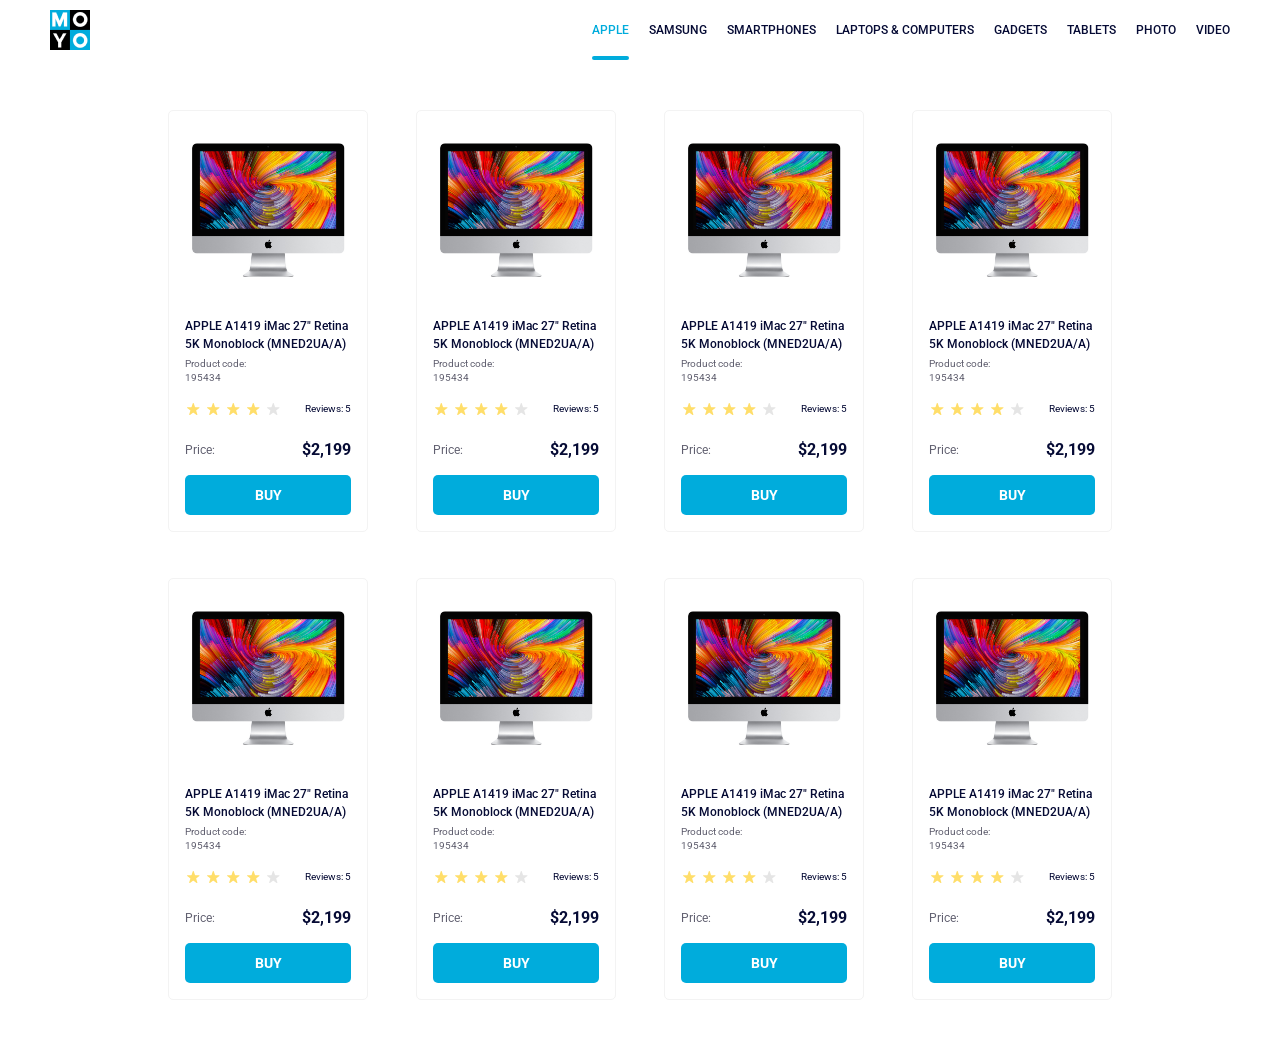
<file: index.html>
<!doctype html><html lang="en"><head><meta charset="utf-8"><meta name="viewport" content="width=device-width, initial-scale=1.0"><title>Catalog</title><link rel="preconnect" href="https://fonts.gstatic.com"><link href="https://fonts.googleapis.com/css2?family=Roboto:wght@400;500;700&display=swap" rel="stylesheet"><link rel="stylesheet" href="index.c2bab675.css"></head><body> <header class="header"> <a href="#" class="moyo"> <img src="logo.eddae0ff.png" alt="Moyo"> </a> <nav class="nav"> <ul class="nav__list"> <li class="nav__item"> <a href="#" class="is-active nav__link"> Apple </a> </li> <li class="nav__item"> <a href="#" class="nav__link"> Samsung </a> </li> <li class="nav__item"> <a href="#" class="nav__link"> Smartphones </a> </li> <li class="nav__item"> <a href="#" class="nav__link" data-qa="nav-hover"> Laptops & Computers </a> </li> <li class="nav__item"> <a href="#" class="nav__link"> Gadgets </a> </li> <li class="nav__item"> <a href="#" class="nav__link"> Tablets </a> </li> <li class="nav__item"> <a href="#" class="nav__link"> Photo </a> </li> <li class="nav__item"> <a href="#" class="nav__link"> Video </a> </li> </ul> </nav> </header> <main class="catalog"> <div class="card" data-qa="card-hover"> <img src="imac.202c52ff.jpeg" class="card_imac" alt="iMac"> <p class="card_name"> APPLE A1419 iMac 27" Retina <br> 5K Monoblock (MNED2UA/A) </p> <p class="card_code">Product code: 195434</p> <div class="card_reviews"> <div class="stars stars--4"> <div class="stars__star"></div> <div class="stars__star"></div> <div class="stars__star"></div> <div class="stars__star"></div> <div class="stars__star"></div> </div> <p class="card_comments">Reviews: 5</p> </div> <div class="card__price"> <p class="card__price-label">Price:</p> <p class="card__price-value">$2,199</p> </div> <a href="#" class="card__button"> buy </a> </div> <div class="card" data-qa="card"> <img src="imac.202c52ff.jpeg" class="card_imac" alt="iMac"> <p class="card_name"> APPLE A1419 iMac 27" Retina <br> 5K Monoblock (MNED2UA/A) </p> <p class="card_code">Product code: 195434</p> <div class="card_reviews"> <div class="stars stars--4"> <div class="stars__star"></div> <div class="stars__star"></div> <div class="stars__star"></div> <div class="stars__star"></div> <div class="stars__star"></div> </div> <p class="card_comments">Reviews: 5</p> </div> <div class="card__price"> <p class="card__price-label">Price:</p> <p class="card__price-value">$2,199</p> </div> <a href="#" class="card__button"> buy </a> </div> <div class="card" data-qa="card"> <img src="imac.202c52ff.jpeg" class="card_imac" alt="iMac"> <p class="card_name"> APPLE A1419 iMac 27" Retina <br> 5K Monoblock (MNED2UA/A) </p> <p class="card_code">Product code: 195434</p> <div class="card_reviews"> <div class="stars stars--4"> <div class="stars__star"></div> <div class="stars__star"></div> <div class="stars__star"></div> <div class="stars__star"></div> <div class="stars__star"></div> </div> <p class="card_comments">Reviews: 5</p> </div> <div class="card__price"> <p class="card__price-label">Price:</p> <p class="card__price-value">$2,199</p> </div> <a href="#" class="card__button"> buy </a> </div> <div class="card" data-qa="card"> <img src="imac.202c52ff.jpeg" class="card_imac" alt="iMac"> <p class="card_name"> APPLE A1419 iMac 27" Retina <br> 5K Monoblock (MNED2UA/A) </p> <p class="card_code">Product code: 195434</p> <div class="card_reviews"> <div class="stars stars--4"> <div class="stars__star"></div> <div class="stars__star"></div> <div class="stars__star"></div> <div class="stars__star"></div> <div class="stars__star"></div> </div> <p class="card_comments">Reviews: 5</p> </div> <div class="card__price"> <p class="card__price-label">Price:</p> <p class="card__price-value">$2,199</p> </div> <a href="#" class="card__button"> buy </a> </div> <div class="card" data-qa="card"> <img src="imac.202c52ff.jpeg" class="card_imac" alt="iMac"> <p class="card_name"> APPLE A1419 iMac 27" Retina <br> 5K Monoblock (MNED2UA/A) </p> <p class="card_code">Product code: 195434</p> <div class="card_reviews"> <div class="stars stars--4"> <div class="stars__star"></div> <div class="stars__star"></div> <div class="stars__star"></div> <div class="stars__star"></div> <div class="stars__star"></div> </div> <p class="card_comments">Reviews: 5</p> </div> <div class="card__price"> <p class="card__price-label">Price:</p> <p class="card__price-value">$2,199</p> </div> <a href="#" class="card__button"> buy </a> </div> <div class="card" data-qa="card"> <img src="imac.202c52ff.jpeg" class="card_imac" alt="iMac"> <p class="card_name"> APPLE A1419 iMac 27" Retina <br> 5K Monoblock (MNED2UA/A) </p> <p class="card_code">Product code: 195434</p> <div class="card_reviews"> <div class="stars stars--4"> <div class="stars__star"></div> <div class="stars__star"></div> <div class="stars__star"></div> <div class="stars__star"></div> <div class="stars__star"></div> </div> <p class="card_comments">Reviews: 5</p> </div> <div class="card__price"> <p class="card__price-label">Price:</p> <p class="card__price-value">$2,199</p> </div> <a href="#" class="card__button"> buy </a> </div> <div class="card" data-qa="card"> <img src="imac.202c52ff.jpeg" class="card_imac" alt="iMac"> <p class="card_name"> APPLE A1419 iMac 27" Retina <br> 5K Monoblock (MNED2UA/A) </p> <p class="card_code">Product code: 195434</p> <div class="card_reviews"> <div class="stars stars--4"> <div class="stars__star"></div> <div class="stars__star"></div> <div class="stars__star"></div> <div class="stars__star"></div> <div class="stars__star"></div> </div> <p class="card_comments">Reviews: 5</p> </div> <div class="card__price"> <p class="card__price-label">Price:</p> <p class="card__price-value">$2,199</p> </div> <a href="#" class="card__button"> buy </a> </div> <div class="card"> <img src="imac.202c52ff.jpeg" class="card_imac" alt="iMac"> <p class="card_name"> APPLE A1419 iMac 27" Retina <br> 5K Monoblock (MNED2UA/A) </p> <p class="card_code">Product code: 195434</p> <div class="card_reviews"> <div class="stars stars--4"> <div class="stars__star"></div> <div class="stars__star"></div> <div class="stars__star"></div> <div class="stars__star"></div> <div class="stars__star"></div> </div> <p class="card_comments">Reviews: 5</p> </div> <div class="card__price"> <p class="card__price-label">Price:</p> <p class="card__price-value">$2,199</p> </div> <a href="#" class="card__button"> buy </a> </div> </main> </body></html>
</file>
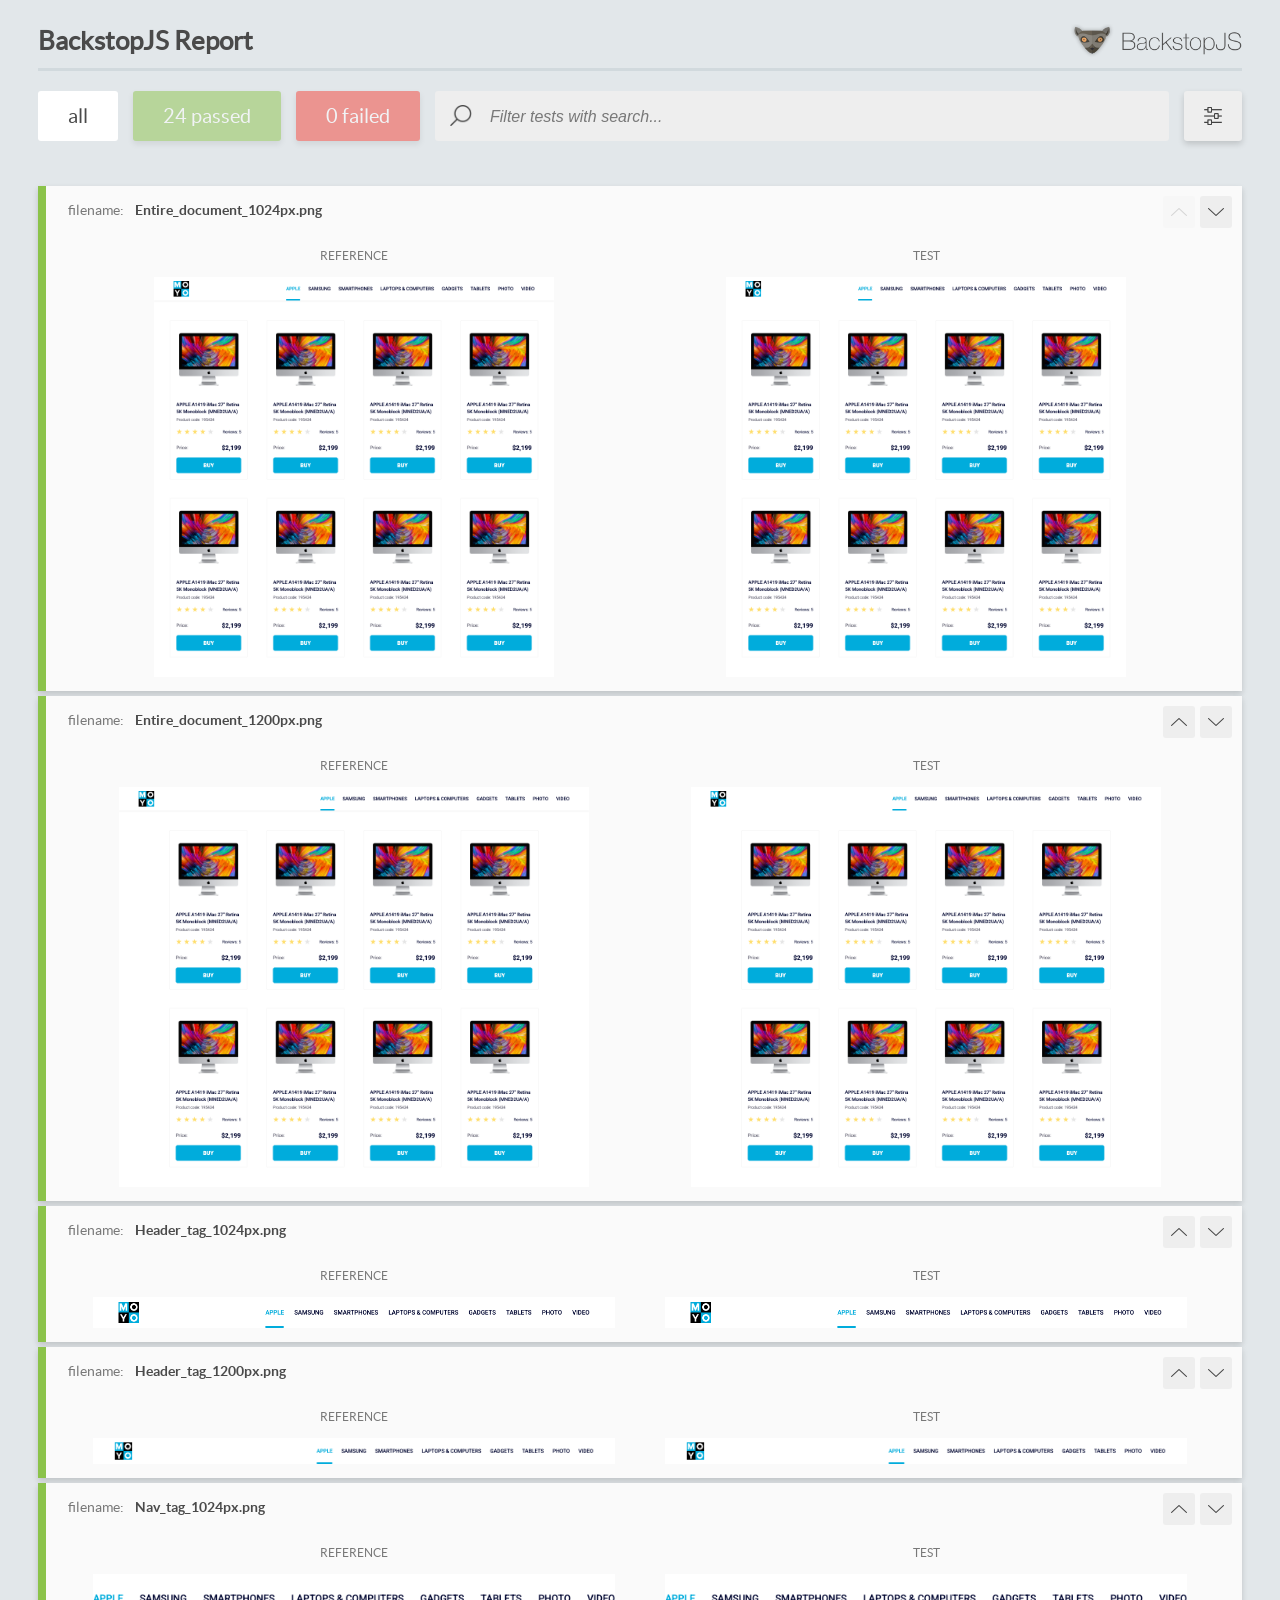
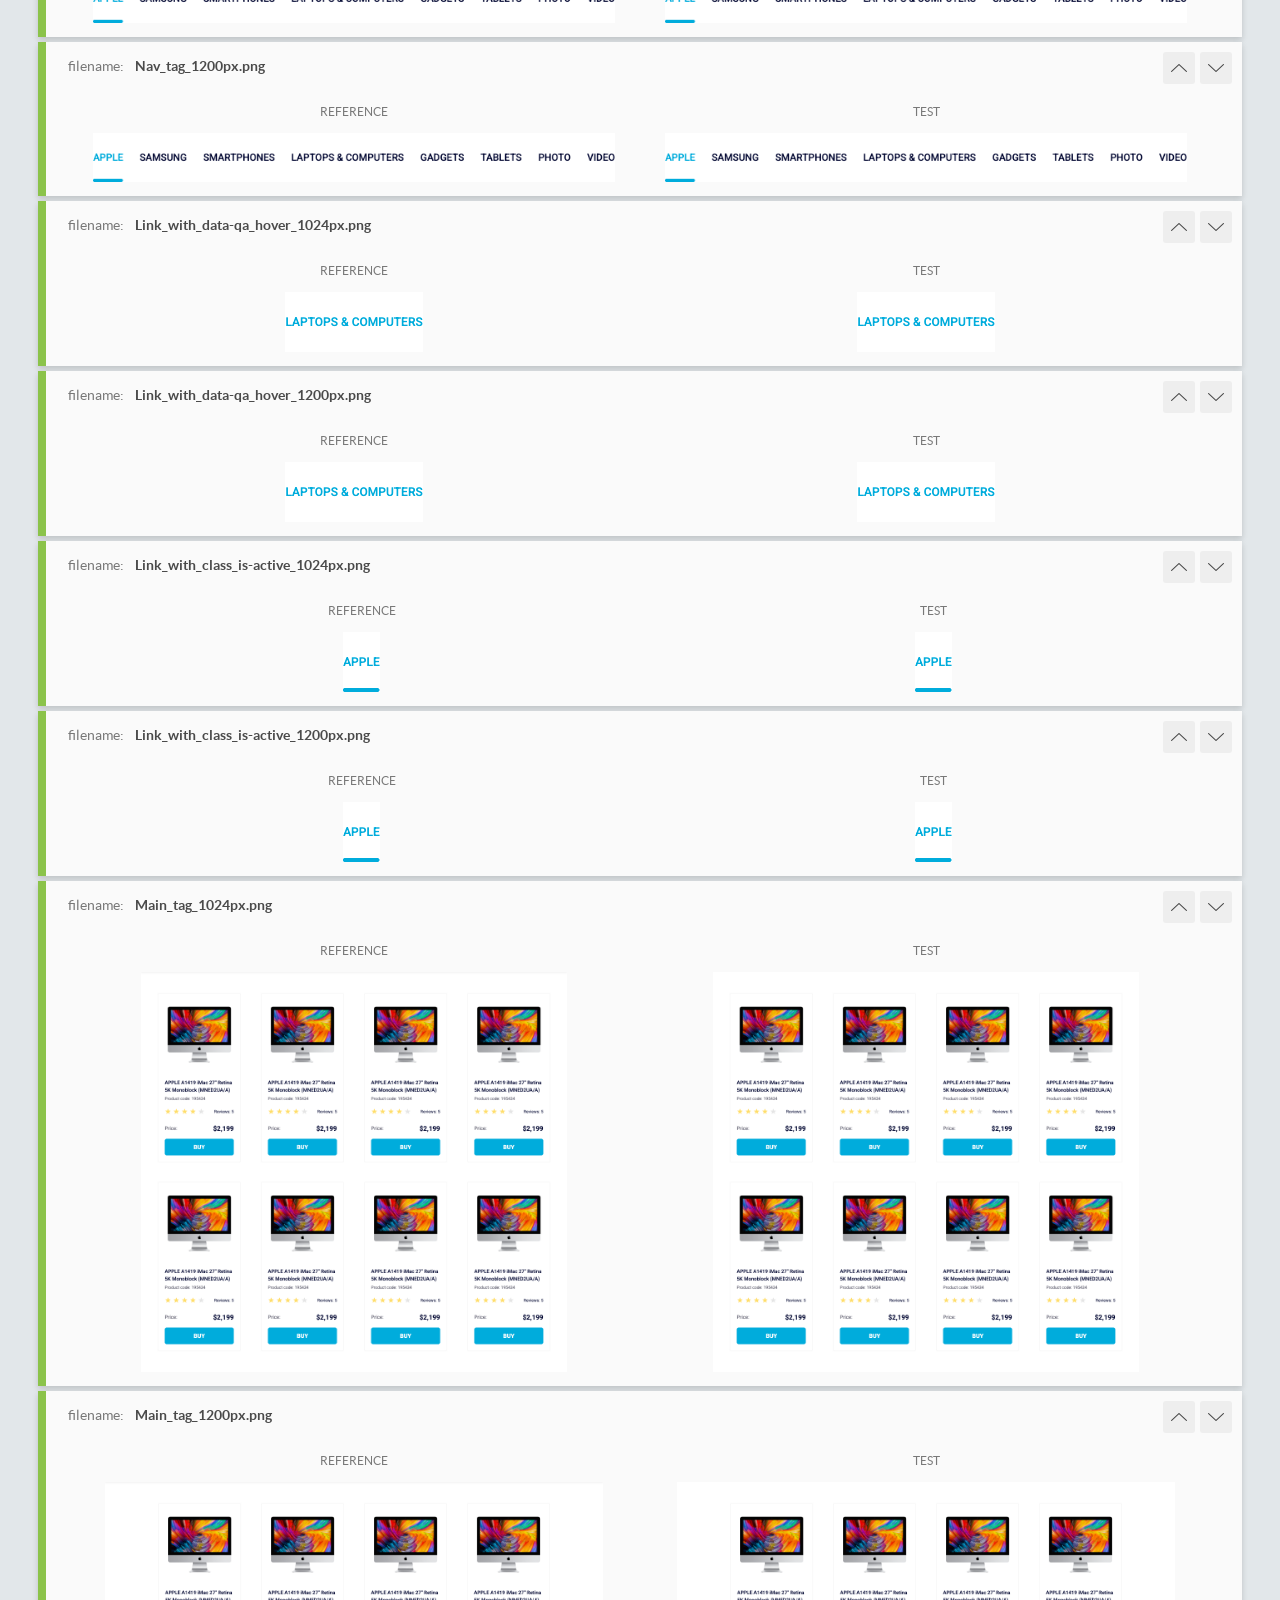
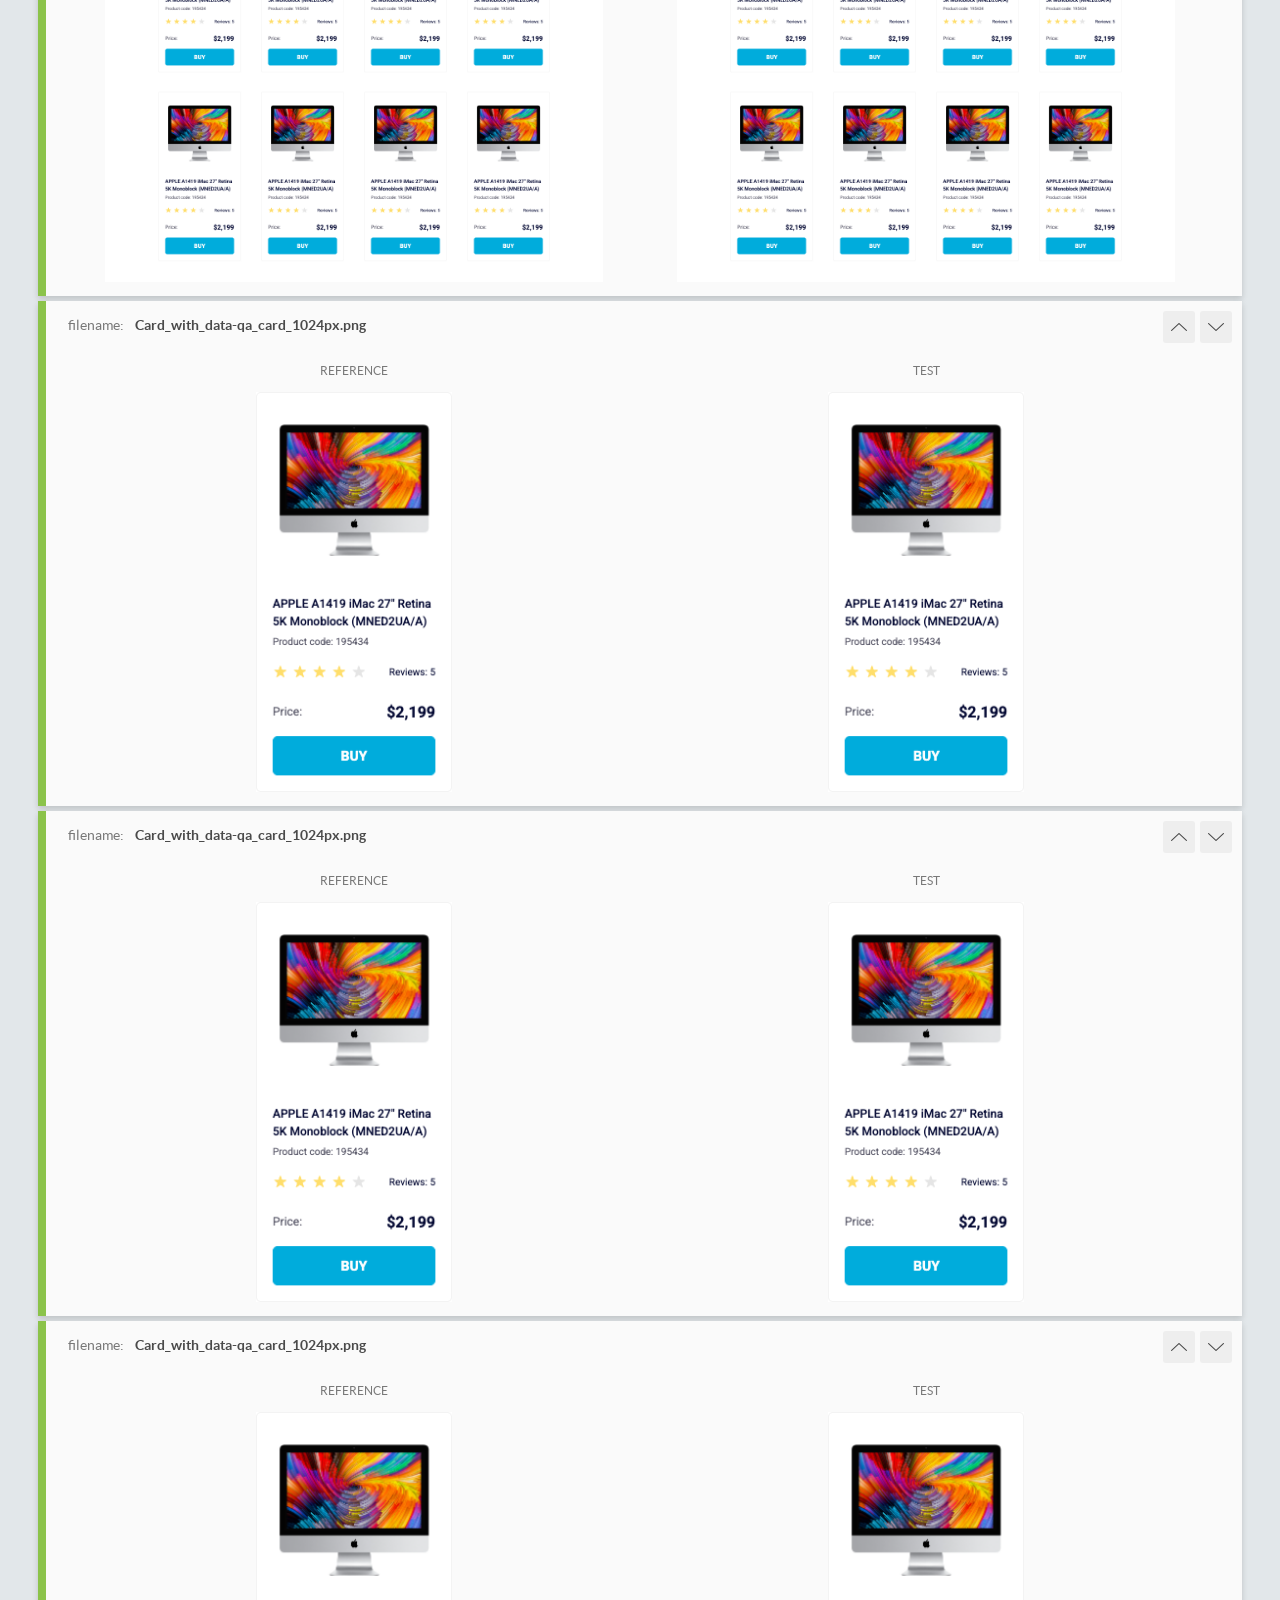
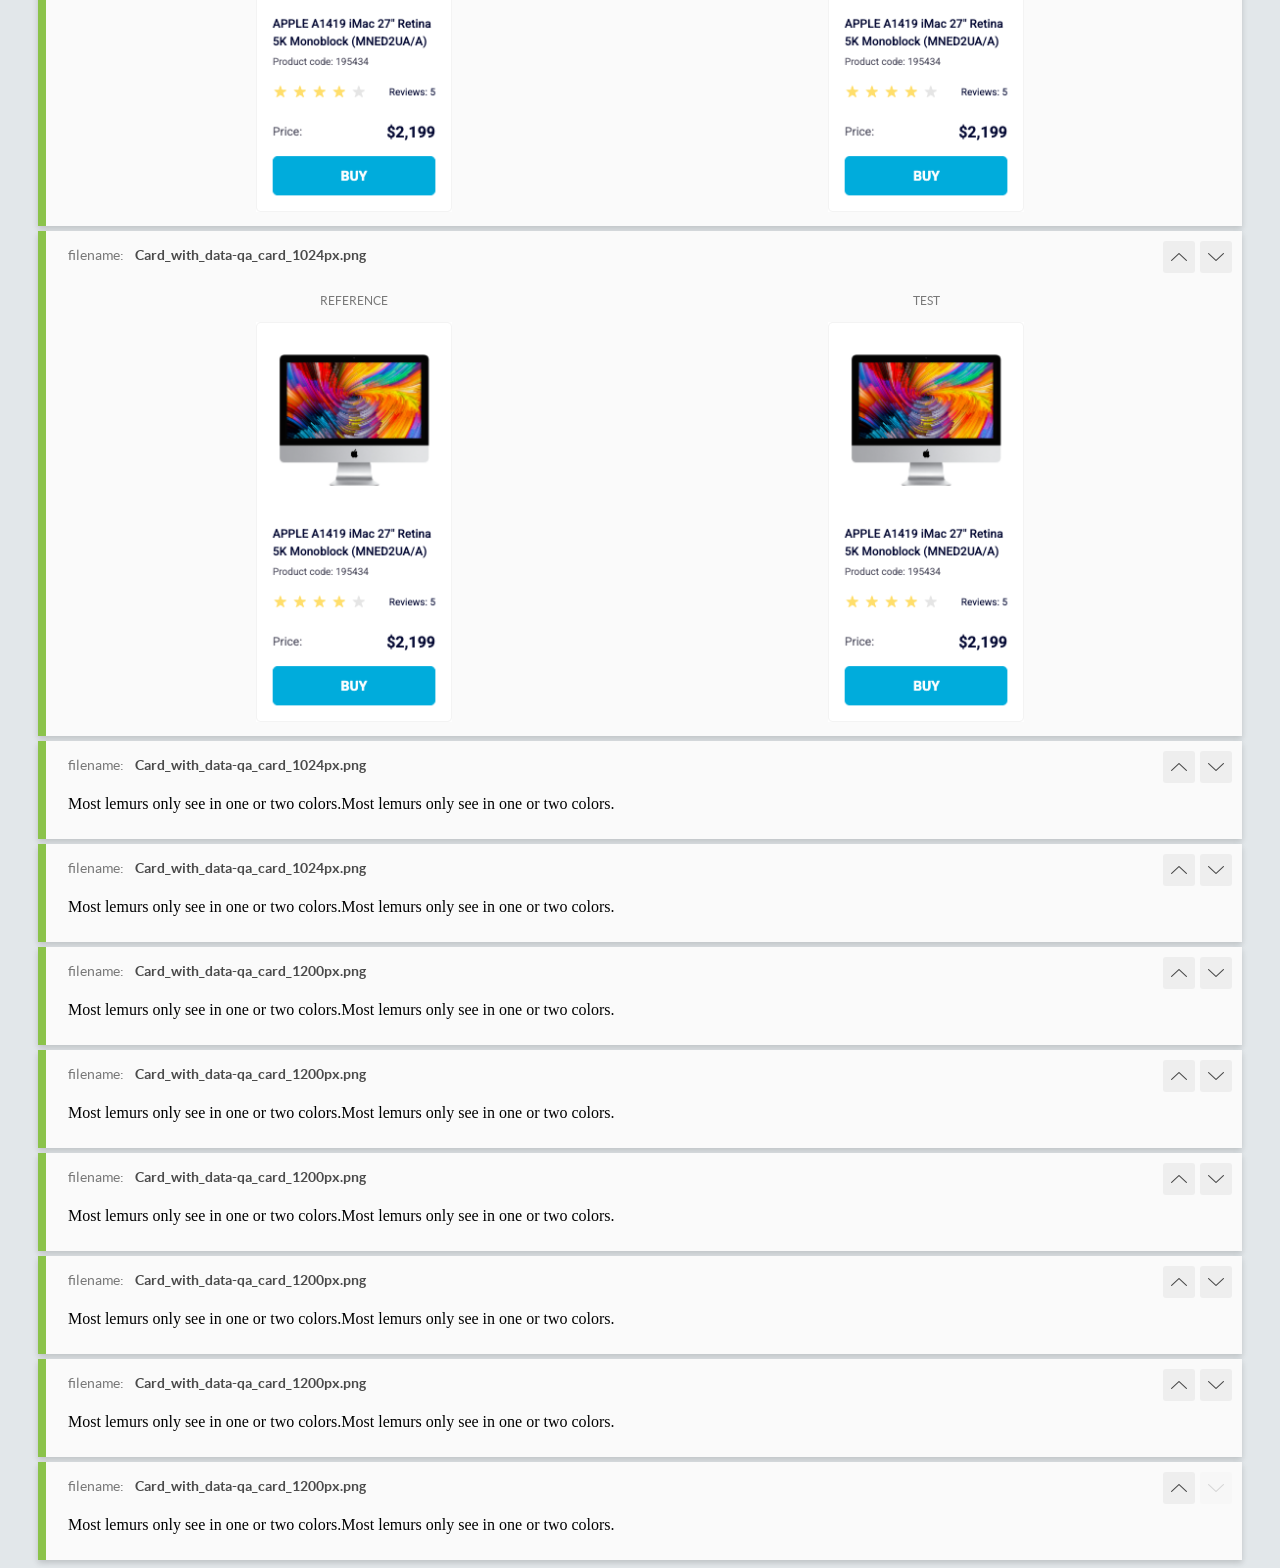
<file: report/html_report/index.html>
<!DOCTYPE html>
<html>
  <head>
    <meta charset="utf-8">
    <!-- Disable Cache -->
    <meta http-equiv="Cache-Control" content="no-cache, no-store, must-revalidate">
    <meta http-equiv="Pragma" content="no-cache">
    <meta http-equiv="Expires" content="0">

    <title>BackstopJS Report</title>

    <style>
      @font-face {
          font-family: 'latoregular';
          src: url('./assets/fonts/lato-regular-webfont.woff2') format('woff2'),
              url('./assets/fonts/lato-regular-webfont.woff') format('woff');
          font-weight: 400;
          font-style: normal;
      }
      @font-face {
          font-family: 'latobold';
          src: url('./assets/fonts/lato-bold-webfont.woff2') format('woff2'),
              url('./assets/fonts/lato-bold-webfont.woff') format('woff');
          font-weight: 700;
          font-style: normal;
      }

      .ReactModal__Body--open {
          overflow: hidden;
      }
      .ReactModal__Body--open .header {
        display: none;
      }

    </style>
  </head>
  <body style="background-color: #E2E7EA">
    <div id="root">

    </div>
    <script>
      function report (report) { // eslint-disable-line no-unused-vars
        window.tests = report;
      }
    </script>
    <script src="config.js"></script>
    <script src="index_bundle.js"></script>
  </body>
</html>
</file>
<file: index.c2bab675.css>
html{font-family:Roboto,sans-serif;font-size:12px}body{margin:0}.header{box-sizing:border-box;align-items:center;width:100%;height:60px;padding:0 50px;font-weight:500;line-height:14.06px;display:flex}.nav{margin-left:auto}.nav__list{gap:20px;margin:0;padding-left:0;list-style:none;display:flex}.nav__link{color:#060b35;text-transform:uppercase;height:60px;line-height:60px;text-decoration:none;display:flex}.nav__link:hover{color:#00acdc}.moyo{justify-content:center;display:flex}.is-active{color:#00acdc;position:relative}.is-active:after{content:"";background-color:#00acdc;border-radius:8px;width:100%;height:4px;position:absolute;top:56px;left:0}*{margin:0;padding:0}body{margin:0 auto;padding:0;font-family:Roboto,sans-serif}.card{box-sizing:border-box;border:1px solid #f3f3f3;border-radius:5px;flex-direction:column;grid-column:span 1;width:200px;height:100%;transition:all .3s;display:flex}.card:hover{transition:all .3s;transform:scale(1.2)}.card_imac{width:160px;height:134px;margin:32px 19px 40px}.card_name{color:#060b35;margin:0 16px 4px;font-family:Roboto,sans-serif;font-size:12px;font-weight:500;line-height:18px;transition:all .3s}.card_name:hover{color:#34568b}.card_code{color:#616070;margin:0 84px 16px 16px;font-size:10px;line-height:14px}.card_reviews{justify-content:space-between;align-items:center;margin:0 16px 24px;display:flex}.card_comments{color:#060b35;margin:0;font-size:10px;line-height:14px}.card__price{justify-content:space-between;align-items:center;margin:0 16px 16px;display:flex}.card__price-label{color:#616070;margin:0;font-size:12px;font-weight:400;line-height:18px}.card__price-value{color:#060b35;margin:0;font-size:16px;font-weight:700;line-height:18px}.card__button{box-sizing:border-box;text-transform:uppercase;text-align:center;color:#fff;background-color:#00acdc;border-radius:5px;justify-content:center;align-items:center;height:40px;margin:0 16px 16px;padding:12px 70px;font-size:14px;font-weight:700;line-height:16px;text-decoration:none;transition:all .3s}.card__button:hover{color:#00acdc;background-color:#fff;border:1px solid #00acdc}.stars{display:flex}.stars__star{background-image:url(star.822d561e.svg);background-position:50%;background-repeat:no-repeat;justify-content:center;align-items:center;width:16px;height:16px;margin-right:4px;display:flex}.stars--1 .stars__star:nth-child(-n+1),.stars--2 .stars__star:nth-child(-n+2),.stars--3 .stars__star:nth-child(-n+3),.stars--4 .stars__star:nth-child(-n+4),.stars--5 .stars__star:nth-child(-n+5){background-image:url(star-active.edda4c43.svg)}.catalog{grid-template-rows:repeat(2,1fr);justify-content:center;row-gap:46px;padding:50px 40px;display:grid}@media (width>=0){.catalog{grid-template-columns:1,200px;column-gap:48px}}@media (width>=488px){.catalog{grid-template-columns:repeat(2,200px);column-gap:48px}}@media (width>=768px){.catalog{grid-template-columns:repeat(3,200px);column-gap:48px}}@media (width>=1024px){.catalog{grid-template-columns:repeat(4,200px);column-gap:48px}}
/*# sourceMappingURL=index.c2bab675.css.map */
</file>
